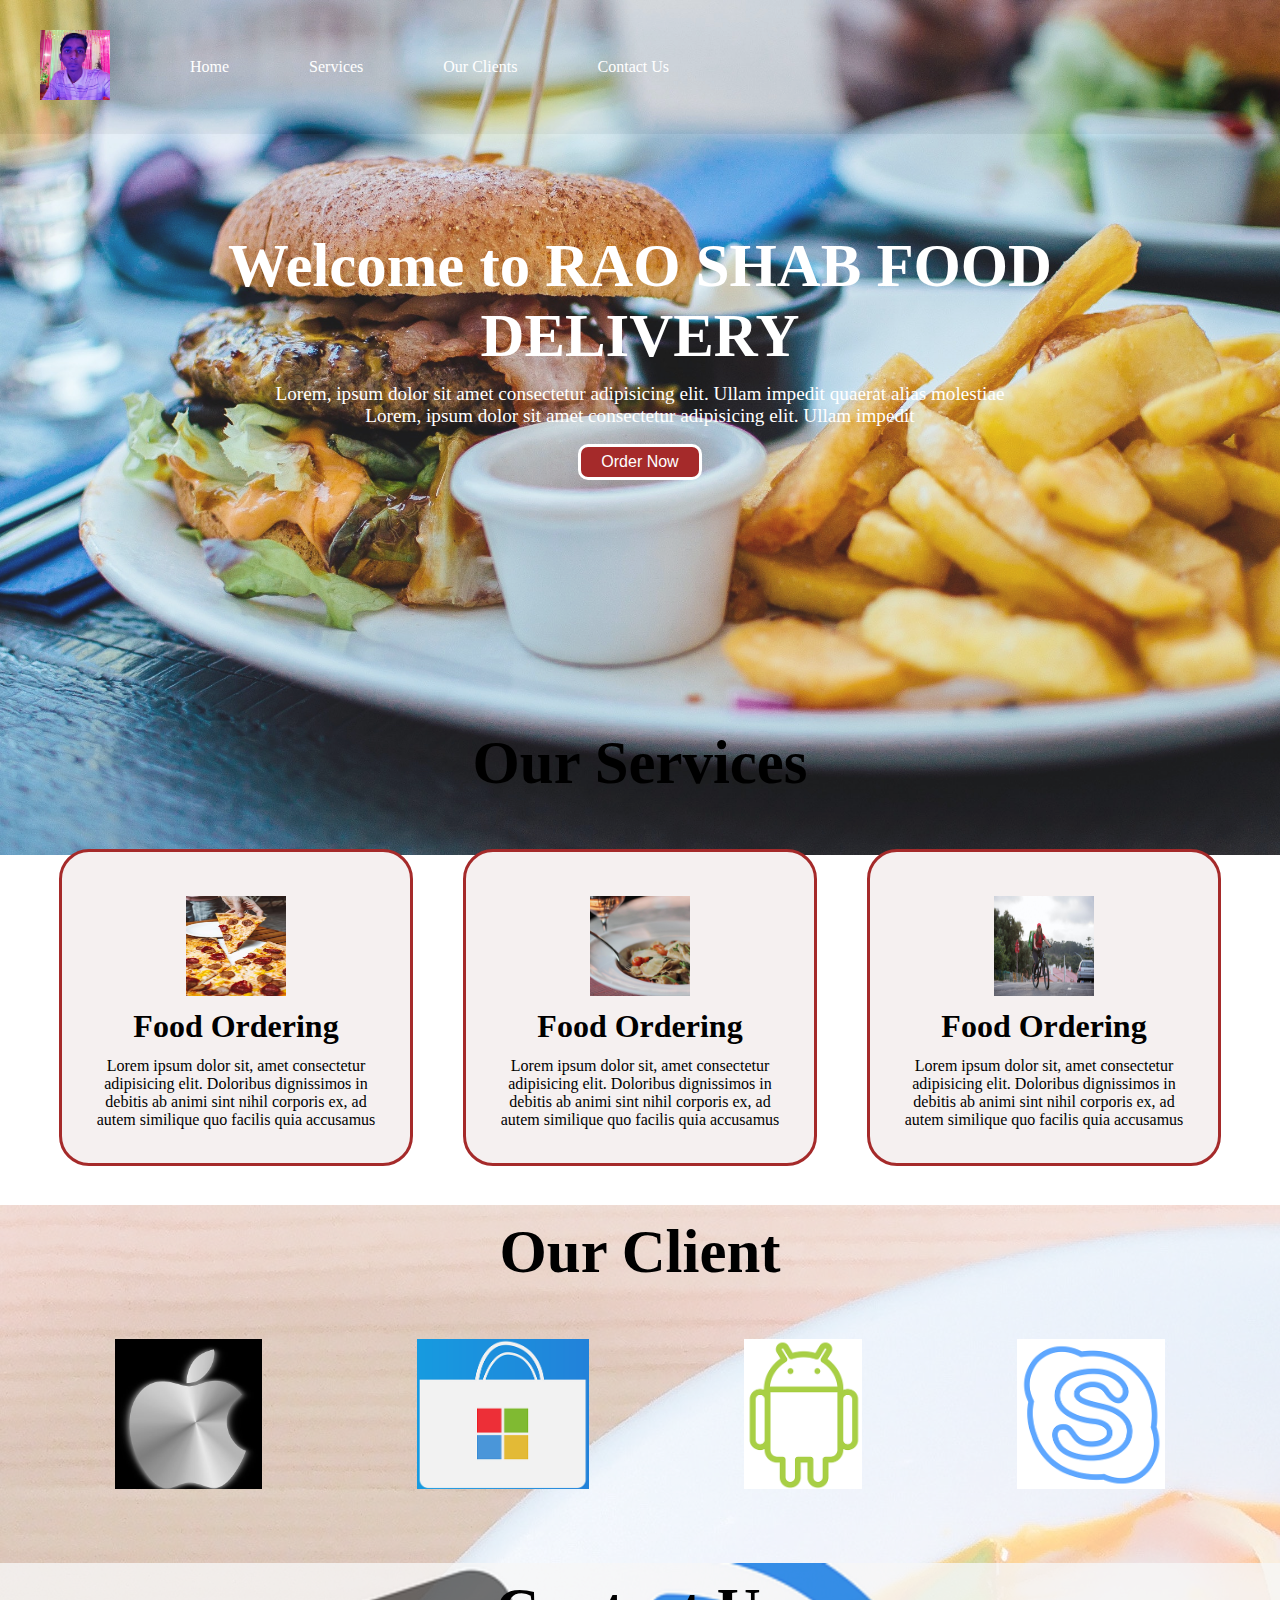
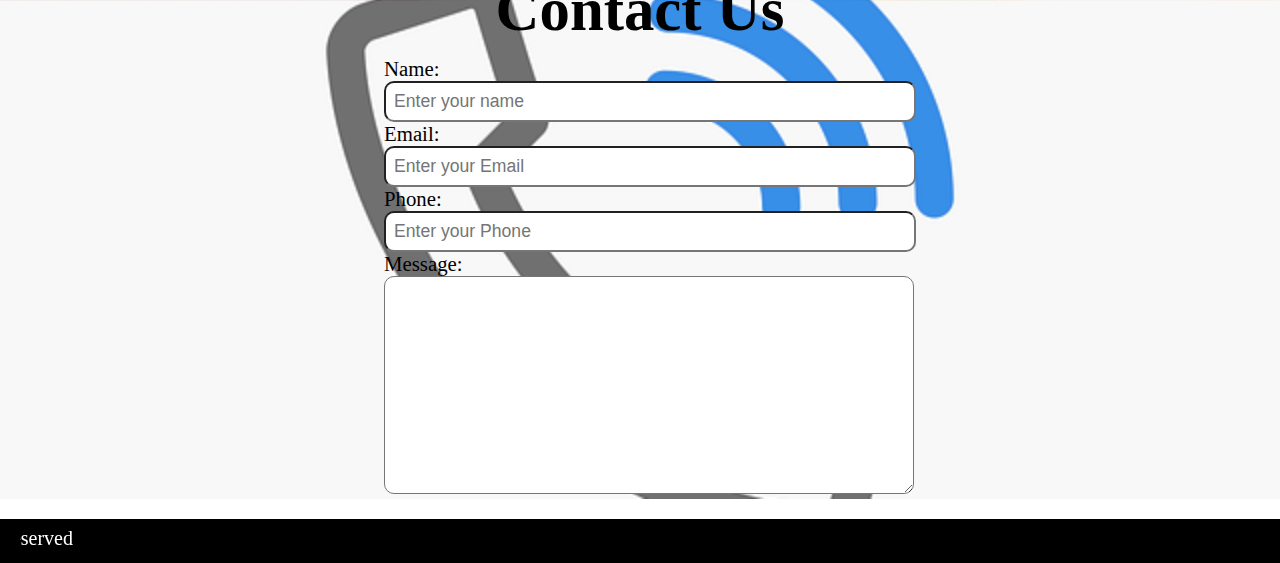
<file: index.html>
<!DOCTYPE html>
<html lang="en">
<head>
  <meta charset="UTF-8">
  <meta name="viewport" content="width=device-width, initial-scale=1.0">
  <title>RAO SHAB FOOD DELIVERY</title>
  <link rel="stylesheet" href="style.css">
  
  <link rel="stylesheet" media="screen and (max-width:1000px)" href="phone.css">
</head>
<body>
  <nav id="navbar">
    <div id="logo">
      <img src="logo food project.jpeg" alt="RAO SHAB FOOD DELIVERY">
    </div>

    <ul>
      <li class="item"><a href="#home">Home</a></li>
      <li class="item"><a href="#services-container">Services</a></li>
      <li class="item"><a href="#client-section">Our Clients</a></li>
      <li class="item"><a href="#contact">Contact Us</a></li>
    </ul>
  </nav>

  <section id="home">
    <h1 class="h-primary" contenteditable="true">Welcome to RAO SHAB FOOD DELIVERY</h1>
    <p>Lorem, ipsum dolor sit amet consectetur adipisicing elit. Ullam impedit quaerat alias molestiae </p>
    <p>Lorem, ipsum dolor sit amet consectetur adipisicing elit. Ullam impedit  </p>
    <button class="btn">Order Now</button>
  </section>

  <section id="services-container">
    <h1 class="h-primary center">Our Services</h1>
    <div id="services">
      <div class="box">
        <img src="pizza.jpg" alt="">
        <h2 class="h-secondary center">Food Ordering</h2>
        <p class="center">Lorem ipsum dolor sit, amet consectetur adipisicing elit. Doloribus dignissimos in debitis ab animi sint nihil corporis ex, ad autem similique quo facilis quia accusamus </p>
      </div>

      <div class="box">
        <img src="bulk.jpg" alt="">
        <h2 class="h-secondary center">Food Ordering</h2>
        <p class="center">Lorem ipsum dolor sit, amet consectetur adipisicing elit. Doloribus dignissimos in debitis ab animi sint nihil corporis ex, ad autem similique quo facilis quia accusamus</p>
      </div>

      <div class="box">
        <img src="order.jpg" alt="">
        <h2 class="h-secondary center">Food Ordering</h2>
        <p class="center">Lorem ipsum dolor sit, amet consectetur adipisicing elit. Doloribus dignissimos in debitis ab animi sint nihil corporis ex, ad autem similique quo facilis quia accusamus</p>
      </div>
    </div>
  </section>

  <section id="client-section">
    <h1 class="h-primary">Our Client</h1>
    <div id="clients">
      <div class="client-item">
        <img src="apple logo.jpg" alt="">
      </div>

      <div class="client-item">
        <img src="microsoft.png" alt="">
      </div>

      <div class="client-item">
        <img src="android.png" alt="">
      </div>

      <div class="client-item">
        <img src="skype.png" alt="">
      </div>
    </div>
  </section>

  <section id="contact">
    <h1 class="h-primary">Contact Us</h1>
    <div id="contact-box">
      <form action="" method="post">
        <div class="form-group">
        <label for="Name">Name:
          <input type="text" name="Name" id="Name" placeholder="Enter your name">
        </label>
        </div>
        <div class="form-group">
        <label for="Email">Email:
          <input type="text" name="Email" id="Email" placeholder="Enter your Email">
        </label>
        </div>
        <div class="form-group">
        <label for="Phone">Phone:
          <input type="text" name="Phone" id="Phone" autocomplete="on" placeholder="Enter your Phone">
        </label>
        </div>
        <div class="form-group">
        <label for="Message">Message:
          <textarea name="Message" id="Message" cols="30" rows="10"></textarea>
        </label>
        </div>

      </form>
    </div>
  </section>

  <footer>
    <div class="center">
     <marquee behavior="scroll" direction="right">Copyright &copy; www.RAO SHAB FOOD DELIVERY.com All rights reserved</marquee>
    </div>
  </footer>
</body>
</html>
</file>
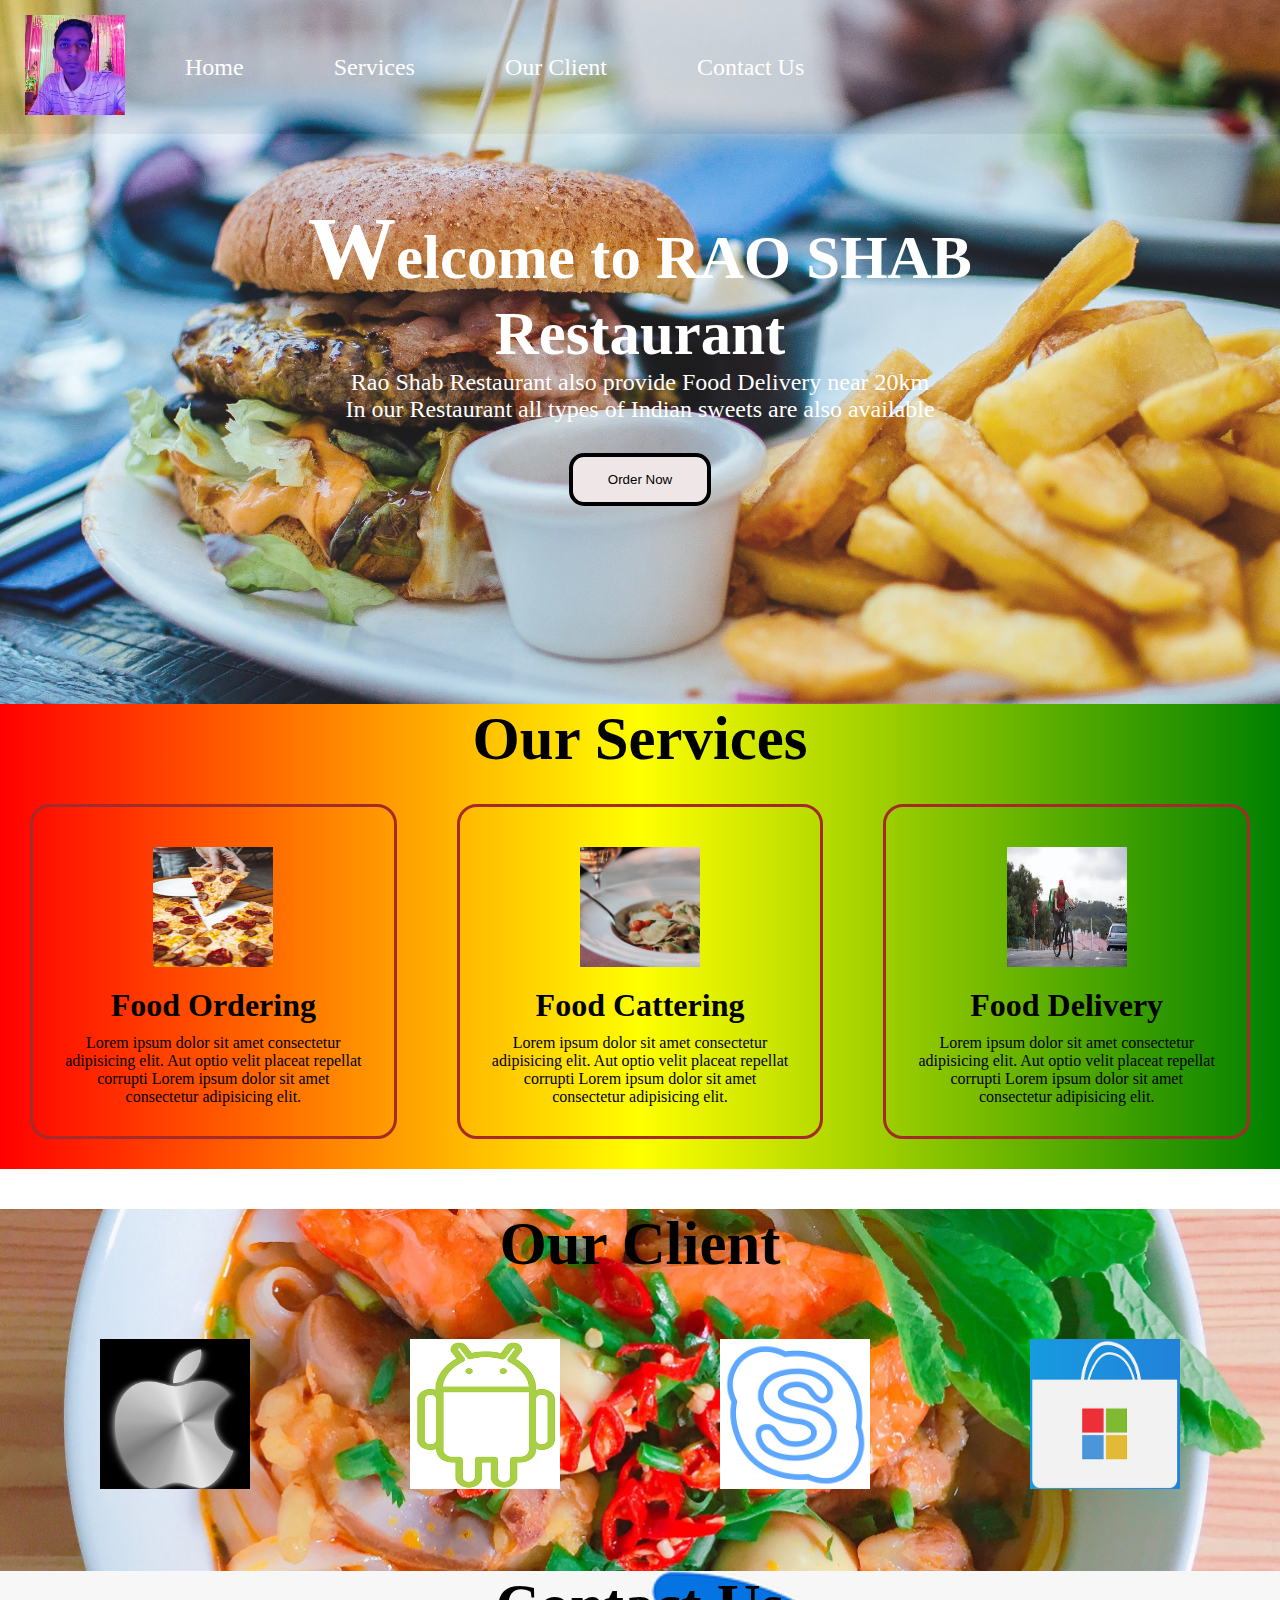
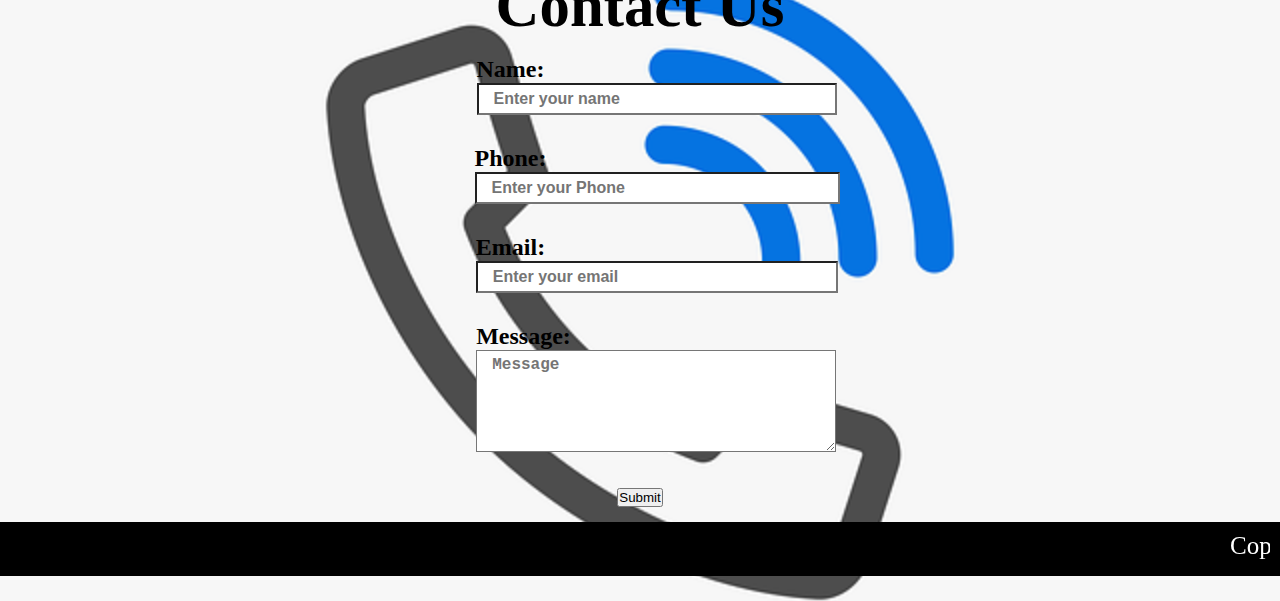
<file: food.html>
<!DOCTYPE html>
<html lang="en">
  <head>
    <meta charset="UTF-8" />
    <meta name="viewport" content="width=device-width, initial-scale=1.0" />
    <meta name="description" content="Website for food restaurant">
    <meta name="author" content="Chankit Yadav">
    <meta name="robots" content="index, follow">
    <title>RAO SHAB FOOD DELIVERY</title>
    <link rel="stylesheet" href="food.css" />
    <link rel="stylesheet" media="screen and (max-width:400px)" href="oppo.css">
  </head>
  <body>
    <nav id="navbar">
      <div id="logo">
        <img src="logo food project.jpeg" alt="FOOD DELIVERY" />
      </div>

      <ul>
        <li class="navbtn"><a href="#home">Home</a></li>
        <li class="navbtn"><a href="#services-container">Services</a></li>
        <li class="navbtn"><a href="#client-section">Our Client</a></li>
        <li class="navbtn"><a href="#contact">Contact Us</a></li>
      </ul>
    </nav>

    <!--home-->
    <section id="home">
      <h1 class="h-primary">Welcome to RAO SHAB Restaurant</h1>
      <p>
        Rao Shab Restaurant also provide Food Delivery near 20km 
      </p>
      <p>
        In our Restaurant all types of Indian sweets are also available
      </p>
      <a href="food2.html" target="_blank" rel="noopener noreferrer"><button class="btn">Order Now</button></a>
    </section>

    <section id="services-container">
      <h1 class="h-primary">Our Services</h1>

      <div id="services">
        <div class="service">
          <img src="pizza.jpg" alt="" />
          <h1 class="h-primary">Food Ordering</h1>
          <p>
            Lorem ipsum dolor sit amet consectetur adipisicing elit. Aut optio
            velit placeat repellat corrupti Lorem ipsum dolor sit amet
            consectetur adipisicing elit.
          </p>
        </div>

        <div class="service">
          <img src="bulk.jpg" alt="" />
          <h1 class="h-primary">Food Cattering</h1>
          <p>
            Lorem ipsum dolor sit amet consectetur adipisicing elit. Aut optio
            velit placeat repellat corrupti Lorem ipsum dolor sit amet
            consectetur adipisicing elit.
          </p>
        </div>

        <div class="service">
          <img src="order.jpg" alt="" />
          <h1 class="h-primary">Food Delivery</h1>
          <p>
            Lorem ipsum dolor sit amet consectetur adipisicing elit. Aut optio
            velit placeat repellat corrupti Lorem ipsum dolor sit amet
            consectetur adipisicing elit.
          </p>
        </div>
      </div>
    </section>

    <!--client section-->
    <section id="client-section">
      <h1 class="h-primary">Our Client</h1>
      <div id="client">
        <div class="client-item">
          <figure>
          <img src="apple logo.jpg" alt="" />
          <figcaption>Apple</figcaption>
          </figure>
        </div>
        <div class="client-item">
          <figure>
          <img src="android.png" alt="" />
          <figcaption>Android</figcaption>
          </figure>
        </div>
        <div class="client-item">
          <figure>
          <img src="skype.png" alt="" />
          <figcaption>Skype</figcaption>
          </figure>
        </div>
        <div class="client-item">
          <figure>
          <img src="microsoft.png" alt="" />
          <figcaption>Windows</figcaption>
          </figure>
        </div>
      </div>
    </section>

    <section id="contact">
      <h1 class="h-primary">Contact Us</h1>
      <form action="mailto:chankityadav10092002@gmail.com" method="post">
        <div id="contact-box">
          <div class="form-group">
            <label for="name"
              >Name:
              <input
                type="text"
                name="Name"
                id="name"
                placeholder="Enter your name"
              />
            </label>
          </div>

          <div class="form-group">
            <label for="Phone"
              >Phone:
              <input
                type="text"
                name="Phone"
                id="Phone"
                placeholder="Enter your Phone"
              />
            </label>
          </div>

          <div class="form-group">
            <label for="email"
              >Email:
              <input type="email" name="email" id="email" placeholder="Enter your email"/>
            </label>
          </div>

          <div class="form-group">
            <label for="message"
              >Message:
              <textarea
                name="Message"
                id="message"
                cols="18"
                rows="5"
                placeholder="Message"
              ></textarea>
            </label>
          </div>

          <div class="form-group">
            <input type="submit" name="SUBMIT" id="submit" value="Submit">
          </div>
        </div>
      </form>
    </section>

    <footer>
        <div class="footer">
       <marquee behavior="scroll" direction="left">Copyright &copy; www.RAO SHAB FOOD DELIVERY.com .All rights are reserved.</marquee>
        </div>
    </footer>
  </body>
</html>
</file>
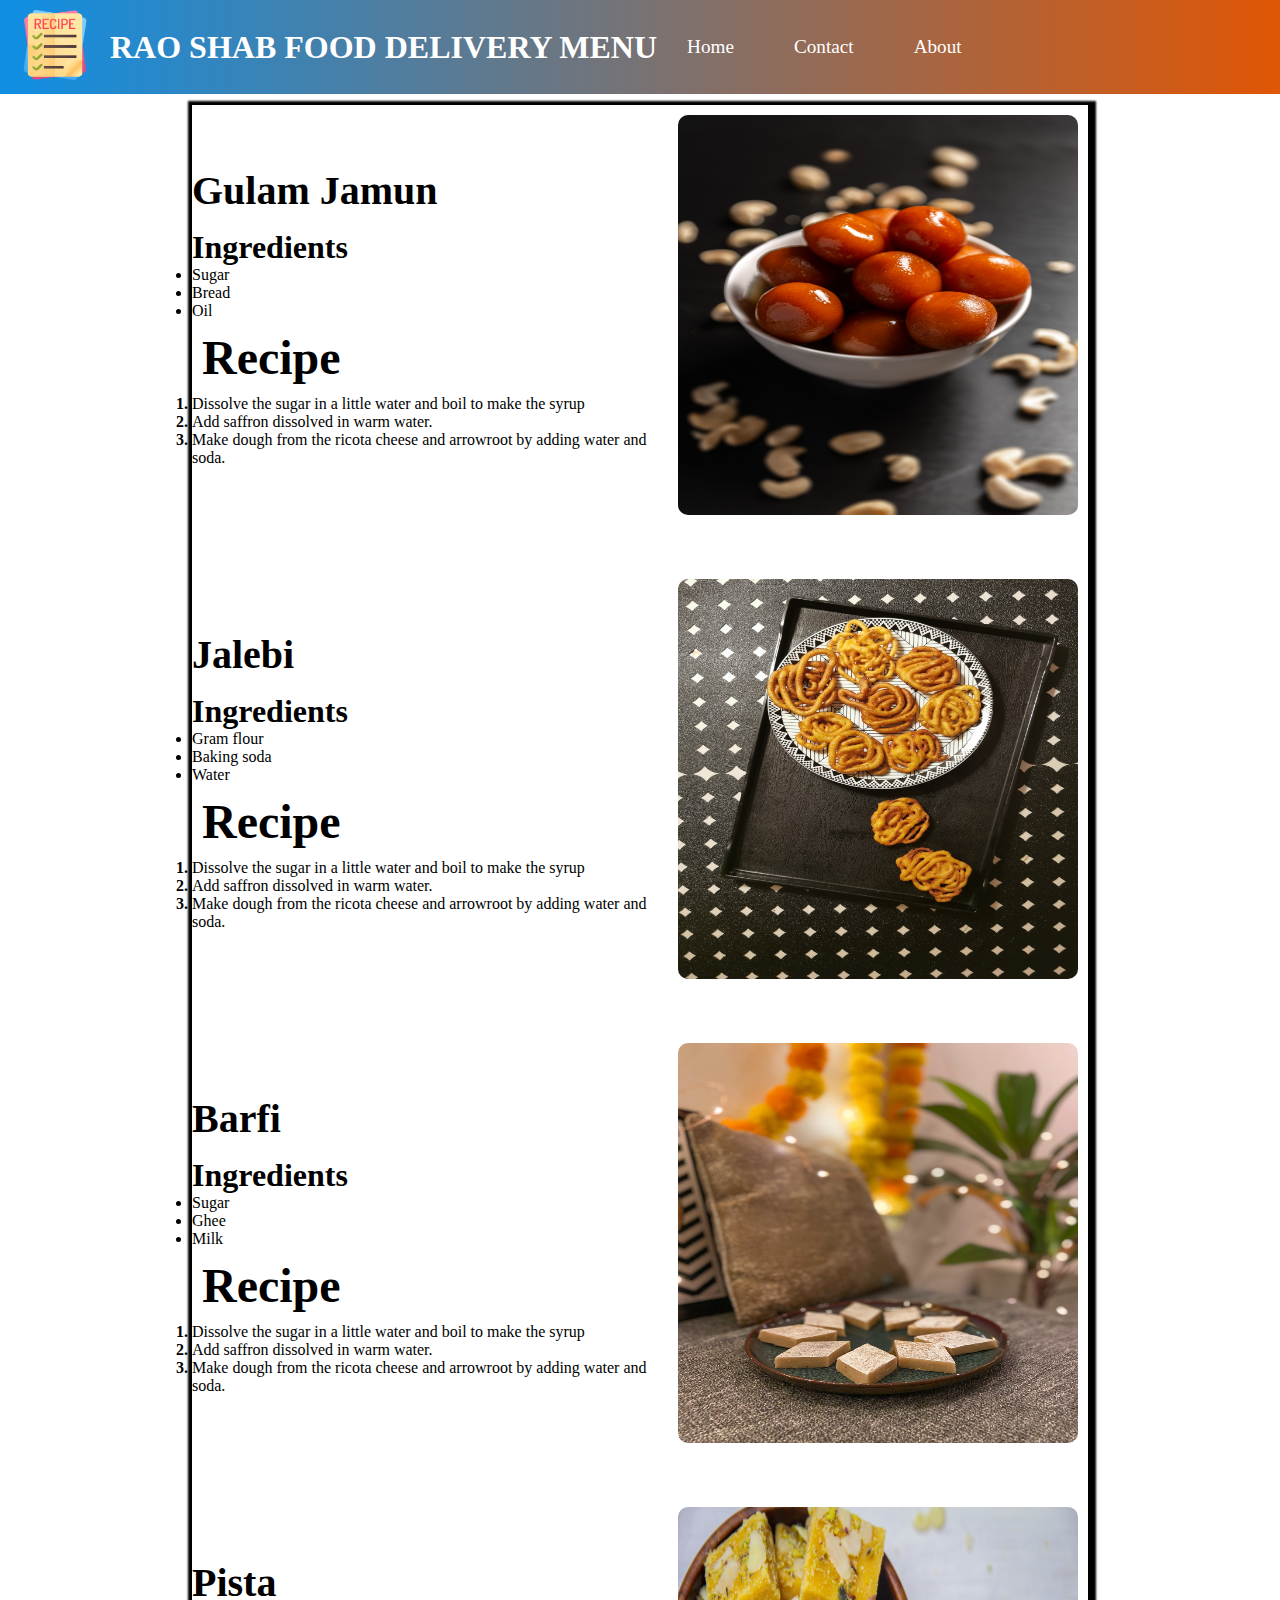
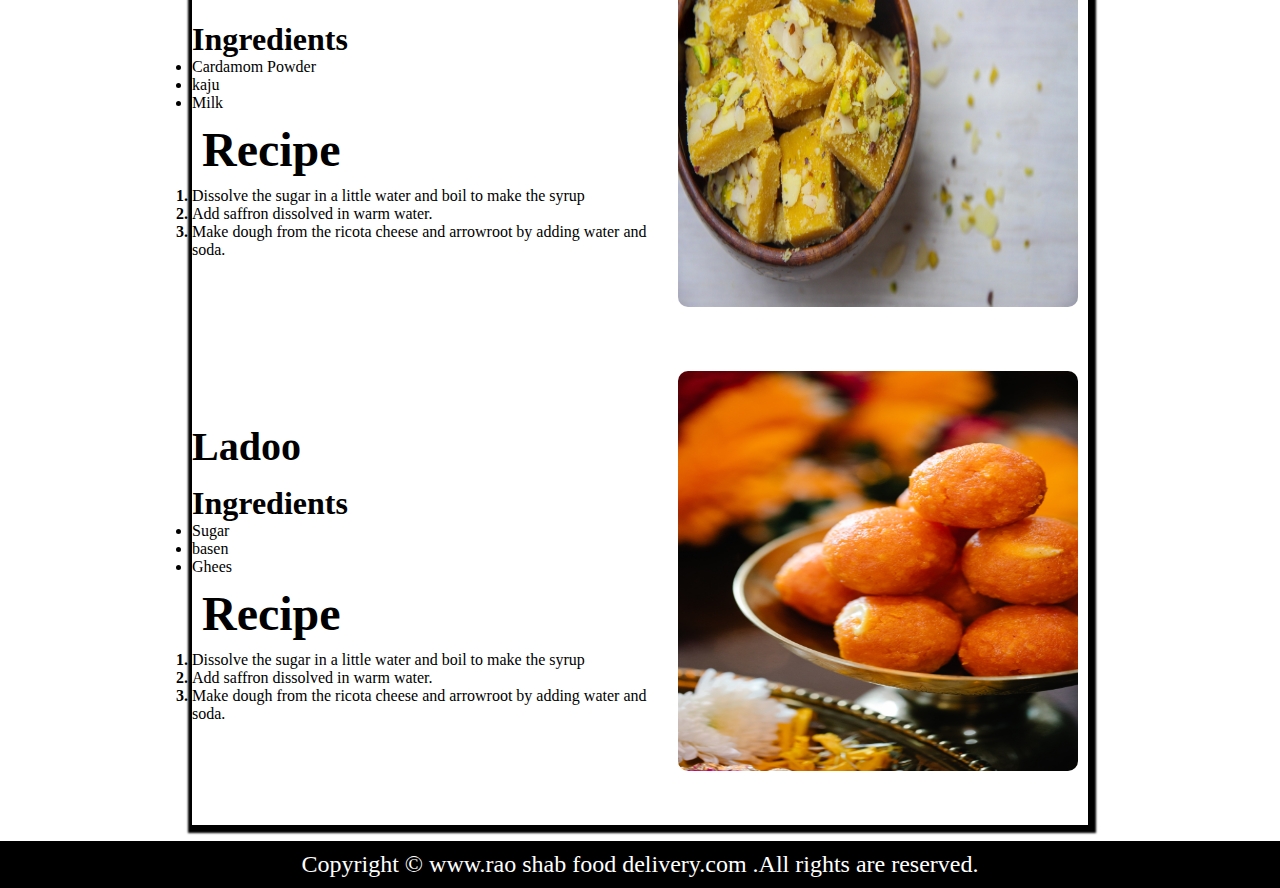
<file: food2.html>
<!DOCTYPE html>
<html lang="en">
<head>
    <meta charset="UTF-8">
    <meta name="keywords" content="Menu ">
    <meta name="description" content="Menu of food Restaurant by using HTML, CSS">
    <meta name="robots" content="index,follow">
    <meta name="author" content="CHANKIT YADAV">
    <meta name="viewport" content="width=device-width, initial-scale=1.0">
    <title>RAO SHAB FOOD DELIVERY MENU</title>
    <link rel="stylesheet" href="food2.css">
    <link rel="stylesheet" media="screen and (max-width:400px)" href="oppo2.css">
</head>
<body>
    <div class="container">
        <header>
            <div id="navbar">
                <nav>
                    <div id="logo">
                    <img src="recipe.png" alt="Recipe">
                    </div>

                    <h1>RAO SHAB FOOD DELIVERY MENU</h1>
                    <ul>
                        <li><a href="">Home</a></li>
                        <li><a href="">Contact</a></li>
                        <li><a href="">About</a></li>
                    </ul>
                </nav>
            </div>
        </header>

        <main>
            <section>
                <div class="item" id="gulamjamun">
                    <div id="gulabing" class="Ingredients">
                    <h1 class="heading1">Gulam Jamun</h1>
                    <h2 class="heading2">Ingredients</h2>
                    <ul>
                        <li>Sugar</li>
                        <li>Bread</li>
                        <li>Oil</li>
                    </ul>
                    <h1>Recipe</h1>
                    <ol>
                        <li><p>Dissolve the sugar in a little water and boil to make the syrup</p></li>
                        <li><p>Add saffron dissolved in warm water.</p></li>
                        <li><p>Make dough from the ricota cheese and arrowroot by adding water and soda.</p></li>
                    </ol>
                    </div>

                    <div id="gulabimg" class="sweet">
                        <img src="gulab jamun.jpg" alt="Gulab Jamun">
                    </div>
                </div>
            </section>

            <section>
                <div class="item" id="gulamjamun">
                    <div id="gulabing" class="Ingredients">
                    <h1 class="heading1">Jalebi</h1>
                    <h2 class="heading2">Ingredients</h2>
                    <ul>
                        <li>Gram flour</li>
                        <li>Baking soda</li>
                        <li>Water</li>
                    </ul>
                    <h1>Recipe</h1>
                    <ol>
                        <li><p>Dissolve the sugar in a little water and boil to make the syrup</p></li>
                        <li><p>Add saffron dissolved in warm water.</p></li>
                        <li><p>Make dough from the ricota cheese and arrowroot by adding water and soda.</p></li>
                    </ol>
                    </div>

                    <div id="gulabimg" class="sweet">
                        <img src="jalebi.jpg" alt="Gulab Jamun">
                    </div>
                </div>
            </section>

            <section>
                <div class="item" id="gulamjamun">
                    <div id="gulabing" class="Ingredients">
                    <h1 class="heading1">Barfi</h1>
                    <h2 class="heading2">Ingredients</h2>
                    <ul>
                        <li>Sugar</li>
                        <li>Ghee</li>
                        <li>Milk</li>
                    </ul>
                    <h1>Recipe</h1>
                    <ol>
                        <li><p>Dissolve the sugar in a little water and boil to make the syrup</p></li>
                        <li><p>Add saffron dissolved in warm water.</p></li>
                        <li><p>Make dough from the ricota cheese and arrowroot by adding water and soda.</p></li>
                    </ol>
                    </div>

                    <div id="gulabimg" class="sweet">
                        <img src="barfi.jpg" alt="Gulab Jamun">
                    </div>
                </div>
            </section>

            <section>
                <div class="item" id="gulamjamun">
                    <div id="gulabing" class="Ingredients">
                    <h1 class="heading1">Pista</h1>
                    <h2 class="heading2">Ingredients</h2>
                    <ul>
                        <li>Cardamom Powder</li>
                        <li>kaju</li>
                        <li>Milk</li>
                    </ul>
                    <h1>Recipe</h1>
                    <ol>
                        <li><p>Dissolve the sugar in a little water and boil to make the syrup</p></li>
                        <li><p>Add saffron dissolved in warm water.</p></li>
                        <li><p>Make dough from the ricota cheese and arrowroot by adding water and soda.</p></li>
                    </ol>
                    </div>

                    <div id="gulabimg" class="sweet">
                        <img src="pista.jpg" alt="Gulab Jamun">
                    </div>
                </div>
            </section>

            <section>
                <div class="item" id="gulamjamun">
                    <div id="gulabing" class="Ingredients">
                    <h1 class="heading1">Ladoo</h1>
                    <h2 class="heading2">Ingredients</h2>
                    <ul>
                        <li>Sugar</li>
                        <li>basen</li>
                        <li>Ghees</li>
                    </ul>
                    <h1>Recipe</h1>
                    <ol>
                        <li><p>Dissolve the sugar in a little water and boil to make the syrup</p></li>
                        <li><p>Add saffron dissolved in warm water.</p></li>
                        <li><p>Make dough from the ricota cheese and arrowroot by adding water and soda.</p></li>
                    </ol>
                    </div>

                    <div id="gulabimg" class="sweet">
                        <img src="ladu.jpg" alt="Gulab Jamun">
                    </div>
                </div>
            </section>
        </main>

        <footer>
            <div id="copyright">
               <p>Copyright &copy; www.rao shab food delivery.com .All rights are reserved.</p>
            </div>
        </footer>
    </div>
</body>
</html>
</file>
<file: phone.css>
body
{
    background-color:white;
}

html
{
    scroll-behavior: smooth;
}

/* naviagtion section*/
#navbar
{
    
    flex-direction: column;
    justify-content:flex-start;
    align-items: center;
    margin-left: 11px;
    width: 100%;
}

#navbar ul li a
{
    font-size: 10px;
    padding: 0px 10px;
}

/*logo and image */
#logo
{
    margin-top: 15px;
    margin-bottom: 10px;
}

/* home section */
#home
{
    padding: 3px 74px;
    padding-left: 100px;
    height: 440px;
    justify-content: flex-end;
}

#home::before
{
    width: 100%;
    height:53%;
}
#home p
{
    font-size: medium;
}
/* services */
#services
{
    margin: 8px;
    flex-direction: column;
}

/* clients*/
#clients
{
    flex-wrap: wrap;
}

#clients img
{
    padding:20px;
    height: 150px;
}

#client-section::before
{
    height:101%;
}

/*utility*/
.h-primary
{
    font-size:larger;
}
</file>
<file: oppo.css>
/*navbar*/
#navbar
{
    flex-direction: column;
}

#logo img
{
    margin: 5px;
    padding-left:5px;
    width: 50px;
    height: 50px;
}

#navbar ul li {
    margin:5px;
}

#navbar ul li a {
    font-size: 0.8rem;
    color: white;
    padding: 5px 10px;
    border-radius:5px;
    text-decoration: none;
}

#home
{ 
       padding: 23px 40px;
    padding-bottom: 0px;
    height: 287px;
}


#home::before
{
    height:43%;
}

#home h1
{
    font-size: 1.2rem;
}

#home p
{
    font-size:.8rem;
}

#home h1::first-letter {
    font-size: 2.5rem;
    transition: all 2s linear;
}

#home h1:hover::first-letter {
    font-size: 3.5rem;
}

/*button*/
.btn {
    
    margin-top:10px;
    background-color: rgb(239, 231, 231);
    padding: 5px 20px;
    border: 2px solid black;
    border-radius: 15px;
  
}

.btn:hover {
    font-size:1.5rem;
    border: 3px solid white;
    background-color: black;
    color: white;
    border-radius: 15px;
}


@keyframes wave {
    0% {
        transform: scale(1, 1);
        opacity: 0;
    }

    50% {
        transform: scale(1.2, 1.3);
        opacity: 0.8;
    }

    100% {
        transform: scale(1, 1);
        opacity: 0;
    }

}

/*services*/
#services
{
    flex-direction: column;
}

#services
{

}

.service {
    margin: 20px;
    border: 3px solid brown;
    border-radius: 20px;
    padding: 10px;
}

.service img {
 
    width:60px;
    height:60px;
    padding:10px;

}

.service>h1 {
    font-size:1.5em;
}

.service>p{
    font-size:1rem;
}

/*client side*/
#client {
    flex-wrap: wrap;
}

#client-section::before {
    height:70%;
}

#client-section h1 {
    margin-top:20px;
}


figure:hover figcaption
{
    font-size:1.2rem;
 
}


.client-item img {
    width: 80px;
    height: 80px;
    margin: 30px;
    transition: all 1s linear;
    margin-bottom: 0px;
}

.client-item img:hover
{
    transform: rotate(360deg);
    margin: 20px;
    margin-bottom: 0px;
    width:160px;
    height: 160px;

}

figure
{
    margin-bottom:20px;
}

/*contact box*/

#contact {
    margin-top:20px;
}

#contact::before {
    height:78%;
}

/*footer*/
footer {
    font-size:18px;
    padding: 10px;

}

.form-group label input,.form-group label textarea
{
    background-color: white;
    font-weight: bold;
    width: 100%;
    font-size: 1rem;
    color: black;
    padding: 5px 5px;
    transition: all 1s linear;
    
}
</file>
<file: oppo2.css>
nav
{
    flex-direction:column;
}

#logo img
{
    width: 65px;
    height: 65px;
    padding: 5px 10px;  
}

#navbar nav h1
{
    font-size:1rem;
    padding-left: 20px;
}

#navbar nav h1:hover
{
    font-size:1.2rem;
}


#navbar ul
{
   justify-content: space-evenly;
}

#navbar ul li
{
    margin: 10px;
}

#navbar ul li a
{
    border-radius: 15px;
    padding: 10px;
    font-size: 1rem;
}

main{
    box-shadow: 2px 2px 2px 5px black;
    border: 1px solid black;
    width: 90%;
    margin: auto;
}

.item
{
   flex-direction: column-reverse;
}

.Ingredients
{
  padding-left: 20px;  
}


.Ingredients ul+h1
{
    margin:2px;
   font-size:1rem;
}

.sweet img
{
    order: 2;
    padding:5px;
    border-radius: 20px;
    width: 100px;
    height: 100px;
}
main
{
    margin-top: 20px;
}
.heading1
{
    text-align: center;
    position: relative;
    right: 10px;
}


footer
{
    margin-top: 15px;
    position: relative;
}
#copyright
{
    font-size: 1rem;
}

#copyright p
{
    padding:5px;
}
</file>
<file: style.css>
/*css reset*/
* {
    margin: 0;
    padding: 0;
}

/*Navigation Bar*/
#navbar {
    position: absolute;
    display: flex;
    align-items: center;
    width: 100%;
}

#navbar::before {
    content: "";
    background-color: black;
    position: absolute;
    height: 100%;
    width: 100%;
    opacity: 0.4;
    z-index: -1;
}

/*logo and image */
#logo {
    margin: 30px 40px;
}

#logo img {
    width: 70px;
    height: 70px;
}

/*list item */

#navbar ul {
    display: flex;
}



#navbar ul li {
    list-style: none;
}

#navbar ul li a {
    color: white;
    display: block;
    text-decoration: none;
    margin: 20px;
    padding: 4px 20px;
    border-radius: 10px;
}

#navbar ul li a:hover {
    background-color: white;
    font-weight: bold;
    color: black;
}

/* Home section*/
#home {
    display: flex;
    flex-direction: column;
    padding: 3px 200px;
    justify-content: center;
    align-items: center;
    height: 710px;
}

#home::before {
    content: "";
    position: absolute;
    width: 100%;
    height: 95%;
    top: 0px;
    opacity: 0.89;
    z-index: -1;
    background: url('back2.jpg') no-repeat center center/cover;
}

#home h1 {
    text-align: center;
    color: white;
}

#home p {
    text-align: center;
    font-size: 1.2rem;
    color: white;

}

/*services section*/

#services {
    margin: 34px;
    display: flex;
}


#services .box {
    padding: 34px;
    margin: 5px 25px;
    border: 3px solid brown;
    border-radius: 30px;
    background-color: rgb(245, 240, 240);
}

#services .box img {
    height: 100px;
    width: 100px;
    display: block;
    margin: auto;
    margin-top: 10px;
}

#services h1 {
    font-size: 3.8rem;
}

#services p {
    text-align: center;
}

/* client -section*/
#clients {
    display: flex;
    justify-content: center;
    justify-content: space-evenly;
    align-items: center;

}

#client-section
{
    margin-bottom:30px;
}

#client-section::before {
    content: "";
    position: absolute;
    width: 100%;
    height: 44%;
    background: url('back.jpg');
    z-index: -1;
    opacity: 0.4;
}

#clients img {
    padding: 40px;
    height: 150px;
}

/*contact section*/
#contact 
{
    position: relative;
}

#contact::before
{
    content: "";
    position: absolute;
    width: 100%;
    height: 100%;
    z-index: -1;
    opacity: 0.8;
    background: url('contact.png') no-repeat center center/cover;
}

#contact-box
{
    display: flex;
    align-items: center;
    justify-content: center;
}

#contact-box form
{
    width: 40%;
}
#contact-box label
{
    font-size: 1.3rem;
}
#contact-box input , #contact-box textarea
{
    width: 100%;
    padding: 0.5rem;
    border-radius: 10px;
    font-size: 1.1rem;
}

footer{
    color: white;
    background-color: black;
    font-size: 20px;
    margin-top: 20px;
    padding: 8px 20px;
}
/* utility classes*/
.h-primary {
    font-size: 3.8rem;
    padding: 12px;
    text-align: center;
    font-weight: bold;
}

.h-secondary {
    font-size: 2rem;
    padding: 12px;
}

.center {
    text-align: center;
}

.btn {
    cursor: pointer;
    margin: 17px;
    font-size: 1rem;
    border-radius: 10px;
    color: white;
    padding: 6px 20px;
    border: 3px solid white;
    background-color: brown;
}

.center {
    text-align: center;
}
</file>
<file: food.css>
/*css reset*/
* {
    margin: 0;
    padding: 0;
}

html {
    scroll-behavior: smooth;
}

/*navigation bar*/
#navbar {
    width: 100%;
    display: flex;
    align-items: center;
    position: absolute;
}

#navbar::before {
    content: "";
    background-color: black;
    position: absolute;
    width: 100%;
    height: 100%;
    z-index: -1;
    opacity: 0.4;
}

#logo img {
    margin: 15px;
    padding-left: 10px;
    width: 100px;
    height: 100px;
}

#navbar ul {

    display: flex;
    align-items: center;
}

#navbar ul li {
    margin: 25px;
    list-style: none;
}

#navbar ul li a {
    font-size: 1.5rem;
    color: white;
    padding: 10px 20px;
    border-radius: 15px;
    text-decoration: none;
    transition: all 1s linear;
}

#navbar ul li a:hover {
    background-color: white;
    color: black;
}

/*Home*/
#home {
    display: flex;
    flex-direction: column;
    align-items: center;
    justify-content: center;
    padding-top: 10px;
    padding: 77px 200px;
    height: 550px;
}

#home::before {
    content: "";
    position: absolute;
    top: 0px;
    width: 100%;
    height: 94%;
    background: url('back2.jpg') no-repeat center center/cover;
    z-index: -1;
    opacity: 0.89;
}

#home h1 {
    transition: all 2s linear;
    color: white;
}

#home h1::first-letter {
    font-size: 5.5rem;
    transition: all 2s linear;
}

#home h1:hover::first-letter {
    font-size: 7.5rem;
}

#home p {
    font-size: 1.5rem;
    color: white;
    text-align: center;
}

/*order now*/
.btn {
    
    margin-top: 30px;
    background-color: rgb(239, 231, 231);
    padding: 15px 35px;
    border: 4px solid black;
    border-radius: 15px;
    position: relative;
    transition: all 1s linear;
}

.btn:hover {
    font-size: 2rem;
    border: 4px solid white;
    background-color: black;
    color: white;
    border-radius: 15px;
}

button::before {
    content: "";
    background-color: rgb(17, 198, 244);
    width: 100%;
    height: 100%;
    position: absolute;
    left: 0px;
    top: 0px;
    border-radius: 11px;
    opacity: 0;
    animation: wave 1s linear 0s infinite normal backwards;
    transition: all 2s linear;
}

button:hover::before {
    background-color: whitesmoke;
}

@keyframes wave {
    0% {
        transform: scale(1, 1);
        opacity: 0;
    }

    50% {
        transform: scale(1.5, 1.5);
        opacity: 0.8;
    }

    100% {
        transform: scale(1, 1);
        opacity: 0;
    }

}

/* services */
#services {
    display: flex;
}

.service {
    margin: 30px;
    border: 3px solid brown;
    border-radius: 20px;
    padding: 20px;
}

.service img {
    display: block;
    margin: auto;
    text-align: center;
    width: 120px;
    height: 120px;
    padding: 20px;
    transition: all 1s linear;
}

.service img:hover
{
    width: 200px;
    height:200px;
}

.service img:hover+h1
{
    font-size:3rem;
}

#services-container
{
    background-image: linear-gradient(to right, red,yellow,green);

}

#services-container:hover
{
   
    background-image: linear-gradient(to right, yellow ,green  ,red );
}
#services-container>h1:hover
{
    font-size: 5.8rem;
}


.service h1 {
    font-size: 2rem;
    text-align: center;
}

.service p {
    text-align: center;
    padding: 10px;
}

/*client side*/
#client {
    display: flex;
    justify-content: space-evenly;
}

#client-section::before {
    content: "";
    background: url('back.jpg') no-repeat center center/cover;
    position: absolute;
    width: 100%;
    height: 46%;
    opacity: 1;
    z-index: -1;
}

#client-section h1 {
    margin-top: 40px;
}

figure figcaption
{
    visibility: hidden;
    transition: all 0s linear;
}

figure:hover figcaption
{
    font-size: 1.5rem;
    text-align: center;
    visibility: visible;
    color: black;
    font-weight: bold;
}


.client-item img {
    width: 150px;
    height: 150px;
    margin: 60px;
    transition: all 1s linear;
    margin-bottom: 0px;
}

.client-item img:hover
{
    transform: rotate(360deg);
    margin: 20px;
    margin-bottom: 0px;
    width:200px;
    height: 200px;

}

figure
{
    margin-bottom:20px;
}

/*contact box*/

#contact {
    margin-top: 40px;
}

#contact::before {
    content: "";
    position: absolute;
    background: url('contact.png') no-repeat center center/cover;
    width: 100%;
    height: 70%;
    z-index: -1;
    opacity: 1;
}

#contact-box {
    display: flex;
    flex-direction: column;
    align-items: center;
    justify-content: center;
}

.form-group {
    margin: 15px;
}

.form-group label {
    font-size: 1.5rem;
    font-weight: bolder;
}

.form-group label input,.form-group label textarea
{
    background-color: white;
    font-weight: bold;
    width: 100%;
    font-size: 1rem;
    color: black;
    padding: 5px 15px;
    transition: all 1s linear;
    
}

.form-group label input:focus,.form-group label textarea:focus
{
    background-color: skyblue;
}

/*footer*/
footer {
    background-color: black;
    color: white;
    text-align: center;
    font-size: 25px;
    padding: 10px;

}

/*utility class*/
.h-primary {
    text-align: center;
    font-size: 3.8rem;
    transition: all 1s linear;
}
</file>
<file: food2.css>
/*css reset*/
*{
    margin: 0;
    padding: 0;
}

/*logo*/

header
{
    position: relative;
}
#navbar::before
{
    content: "";
    background-image: linear-gradient(to right, rgb(15, 143, 228),rgb(224, 86, 5) );
    position:absolute;
    width: 100%;
    height: 100%;
    z-index: -1;
    opacity: ;
}
nav
{
    display: flex;
    align-items: center;
}

#logo img
{
    width: 70px;
    height: 70px;
    padding: 10px 20px 10px 20px;
}

#navbar nav h1
{
    color: white;
    font-size:2rem;
    transition: all 0s linear;
}

#navbar nav h1:hover
{
    font-size: 2.5rem;
}

#navbar ul
{
    display: flex;
    align-items: center;
}

#navbar ul li
{
    margin: 15px;
    list-style: none;
}

#navbar ul li a
{
    color: white;
    border-radius: 15px;
    padding: 15px;
    text-decoration: none;
    font-size: 1.2rem;
}

#navbar ul li a:hover
{
    color: black;
    border-radius: 15px;
    font-size: 2rem;
    background-color: white;
}

/*main*/
main{
    box-shadow: 2px 2px 2px 5px black;
    border: 1px solid black;
    width: 70%;
    margin: auto;
}

.item
{
    display: flex;
    align-items: center;
    justify-content: space-evenly;
}

.Ingredients ul+h1
{
    margin: 10px;
   font-size: 3rem;
}
.sweet img
{
    padding: 10px;
    border-radius: 20px;
    width: 400px;
    height: 400px;
}

ol li::marker
{
    font-weight: 800;
}

section
{
    margin-bottom: 40px;
}
/*utility classes*/
.heading1
{
    font-size: 2.5rem;
    padding-bottom: 15px;
}

.heading2
{
    font-size: 2rem;
  
}

main
{
    margin-top: 10px;
    margin-bottom: 15px;
}

footer
{
    position: relative;
}
#copyright
{
    color: white;
    font-size: 1.5rem;
}

#copyright p
{
    padding: 10px;
    text-align: center;
}
#copyright::before
{
    content: "";
    background-color: black;
    position: absolute;
    width: 100%;
    height: 100%;
    z-index: -1;
}
</file>
